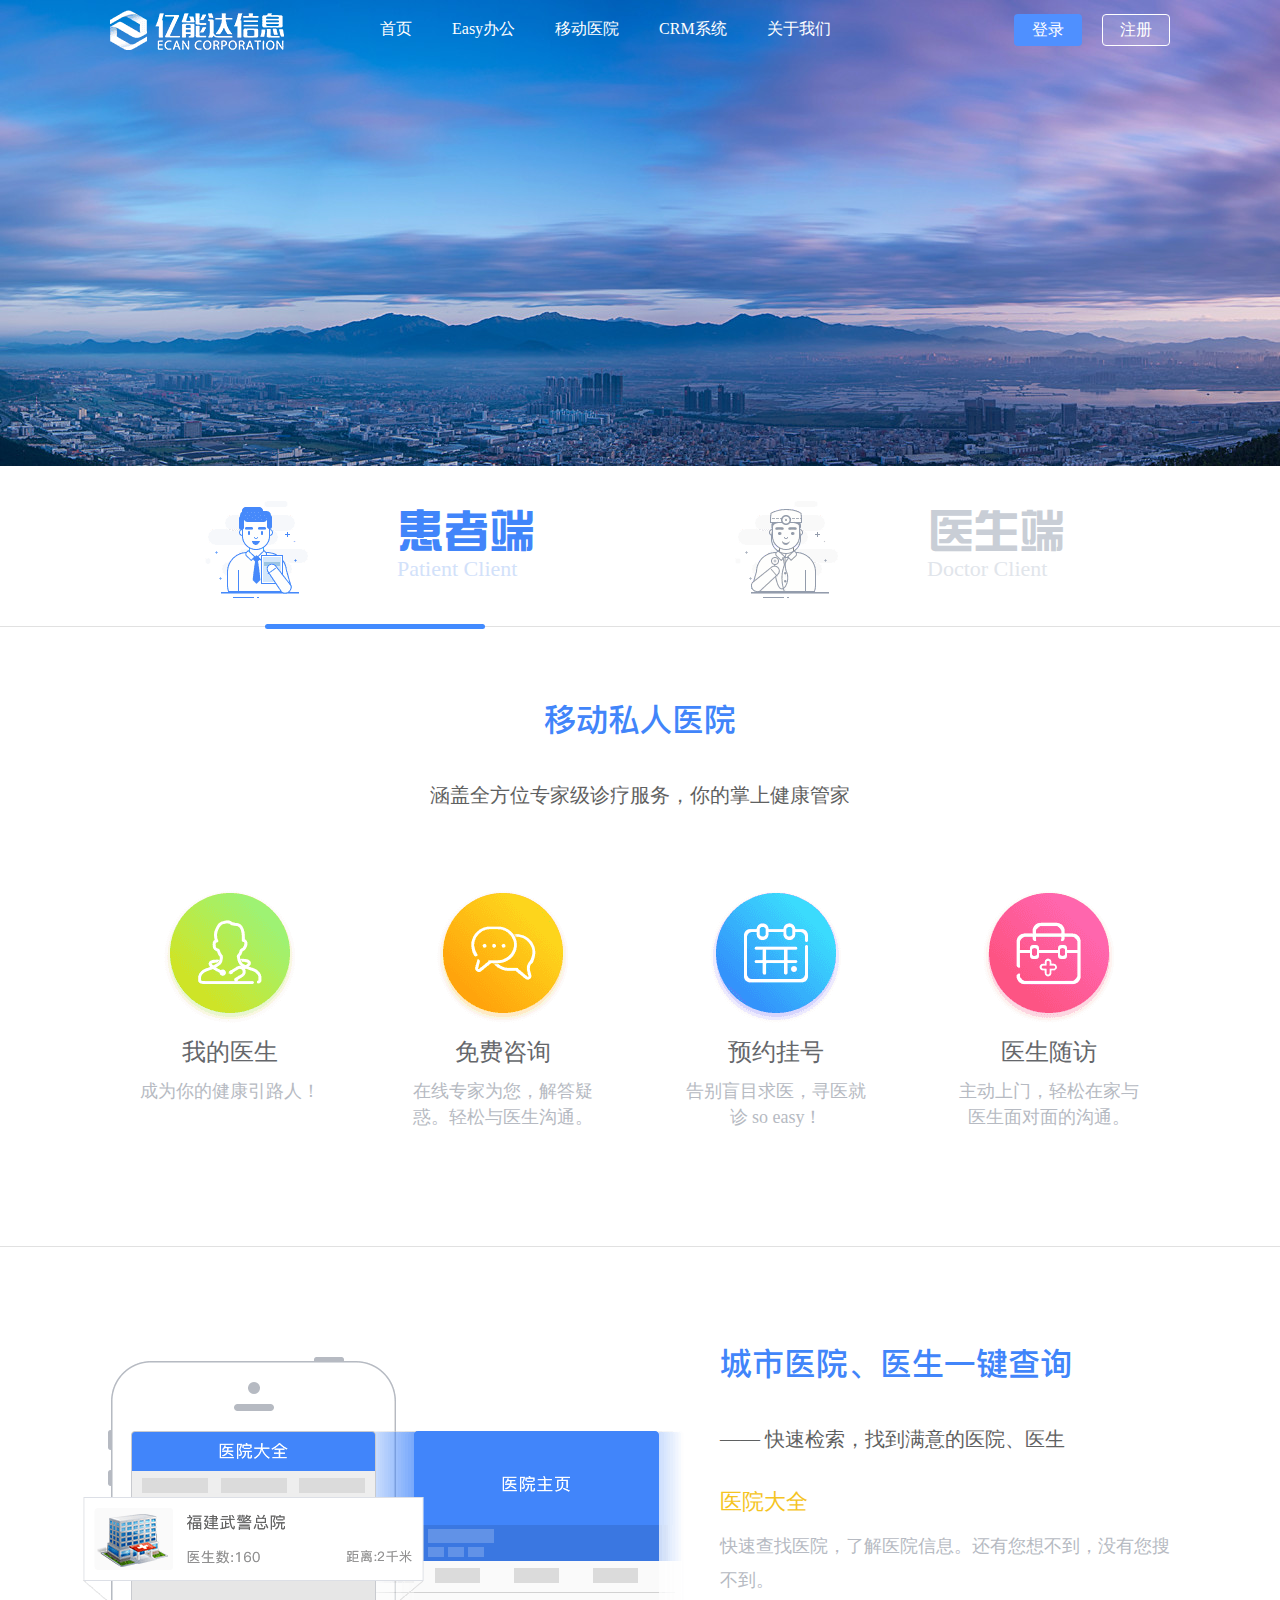
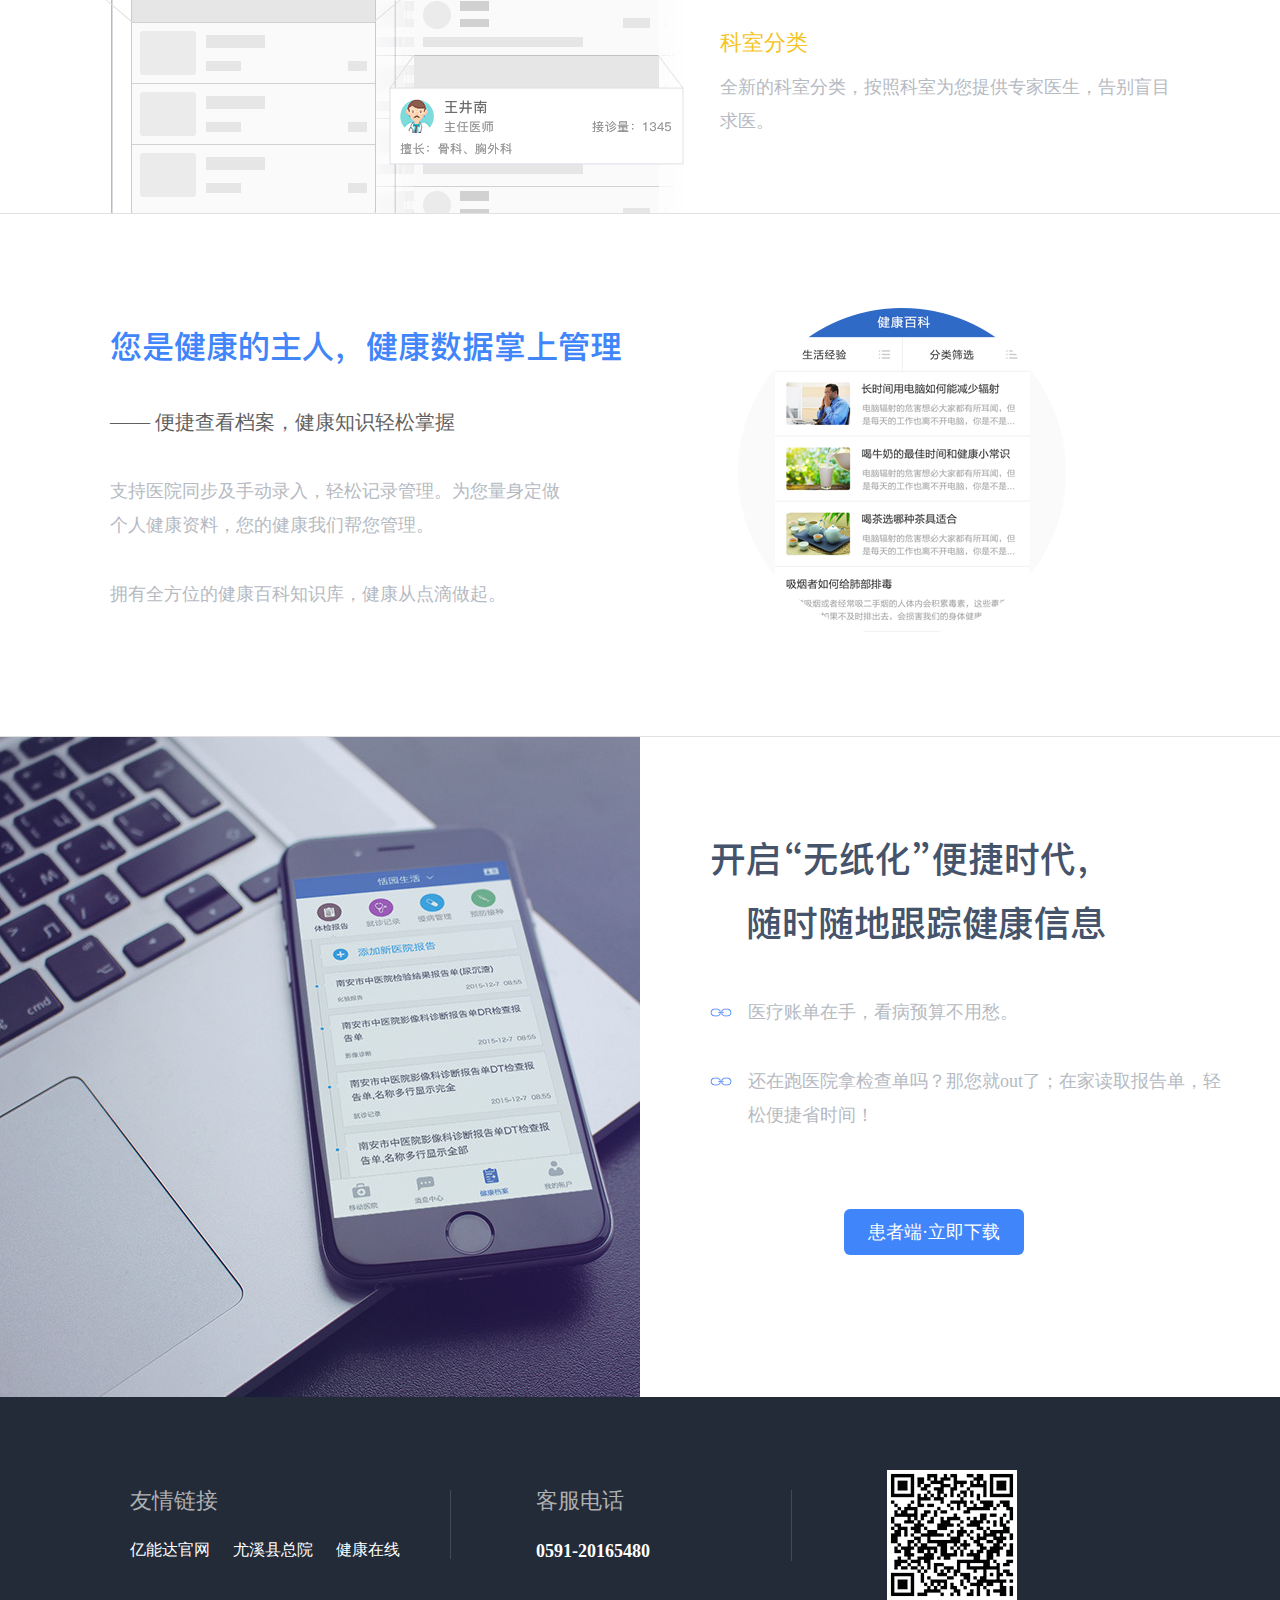
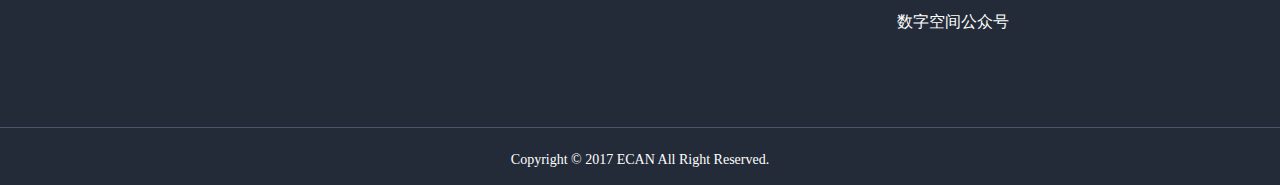
<file: index.html>
<!DOCTYPE html>
<html>
	<head>
		<meta charset="utf-8" />
		<title></title>
		<link rel="stylesheet" href="v0.1/lib/banner/banner.css"/>
		<link rel="stylesheet" href="v0.1/css/reset.css" />
		<link rel="stylesheet" href="v0.1/css/style.css" />
		<link rel="stylesheet" href="v0.1/lib/tab-switch/tab-switch.css" />
	</head>
	<body>
		<div class="header">
			<a href="#"><div class="logo floatleft"></div></a>
			<ul class="nav floatleft">
				<li class="floatleft"><a href="#">首页</a></li>
				<li class="floatleft"><a href="#">Easy办公</a></li>
				<li class="floatleft"><a href="#">移动医院</a></li>
				<li class="floatleft"><a href="#">CRM系统</a></li>
				<li class="floatleft"><a href="#">关于我们</a></li>
				<li class="clearfix"></li>
			</ul>
			<div class="regbtngroup btngroup">				
				<a class="btn regbtn floatright" href="#">注册</a>
				<ul class="regbtn_sel btn_sel">
					<li><div class="triangle-up"></div></li>
					<li class="firstli"><a class="firsta" pages="ydyy_reg">移动医院</a></li>
					<li><a style="border: none;" pages="easy_reg">Easy办公</a></li>
				</ul>
			</div>
			<div class="logbtngroup btngroup">				
				<a class="btn logbtn floatright" href="#">登录</a>
				<ul class="logbtn_sel btn_sel">
					<li><div class="triangle-up"></div></li>
					<li class="firstli"><a class="firsta" pages="ydyy_log">移动医院</a></li>
					<li><a style="border: none;" pages="easy_log">Easy办公</a></li>
				</ul>
			</div>
			
			
		</div>
		<div class="banner">
			<ul class="list">
			    <li style="display: list-item;" class="bg1">
				    <a href="#" target="_blank">
					    <img class="banner_bg" src="v0.1/img/banner_bg_01.jpg"/>
				    </a>
			    </li>
			    <li style="display: list-item;" class="bg1">
				    <a href="#" target="_blank">
					    <img class="banner_bg" src="v0.1/img/banner_bg_02.jpg"/>
				    </a>
			    </li>
			    <li style="display: list-item;" class="bg1">
				    <a href="#" target="_blank">
					    <img class="banner_bg" src="v0.1/img/banner_bg_03.jpg"/>
				    </a>
			    </li>
			    <li style="display: list-item;" class="bg1">
				    <a href="#" target="_blank">
					    <img class="banner_bg" src="v0.1/img/banner_bg_04.jpg"/>
				    </a>
			    </li>
			</ul>
			<div style="position: relative;">
				<ul class="btn"></ul>
			</div>	
		</div>
		<div class="main">
			<div class="page-sel">
				<div class="center">
					<input type="radio" id="tab1" name="tab-control" checked>
					<input type="radio" id="tab2" name="tab-control">
					<label class="block floatleft" for="tab1" role="button" contentname="ct-p">
						<div class="item page-patient">
							<div class="img"></div>
							<div class="word user-select">
								<h1>患者端</h1>
								<h2>Patient Client</h2>
							</div>
						</div>
					</label>
					<label class="block floatleft" for="tab2" role="button" contentname="ct-d">
						<div class="item page-doctor">
							<div class="img"></div>
							<div class="word user-select">
								<h1>医生端</h1>
								<h2>Doctor Client</h2>
							</div>
						</div>
					</label>
					<div class="clearfix"></div>
					<div class="slider"><div class="indicator"></div></div>
				</div>
			</div>
			<div class="ct-p">
				<div class="content ct-p-01">
					<h1>移动私人医院</h1>
					<h2>涵盖全方位专家级诊疗服务，你的掌上健康管家</h2>
					<div class="bk-group center">
						<div class="block bk-01 floatleft">
							<div class="img"></div>
							<h3>我的医生</h3>
							<h4>成为你的健康引路人！</h4>
						</div>
						<div class="block bk-02 floatleft">
							<div class="img"></div>
							<h3>免费咨询</h3>
							<h4>在线专家为您，解答疑惑。轻松与医生沟通。</h4>
						</div>
						<div class="block bk-03 floatleft">
							<div class="img"></div>
							<h3>预约挂号</h3>
							<h4>告别盲目求医，寻医就诊 so easy！</h4>
						</div>
						<div class="block bk-04 floatleft" style="margin-right: 0;">
							<div class="img"></div>
							<h3>医生随访</h3>
							<h4>主动上门，轻松在家与医生面对面的沟通。</h4>
						</div>
						<div class="clearfix"></div>
					</div>
				</div>
				<div class="content ct-p-02">
					<div class="center">
						<div class="img floatleft"></div>
						<div class="floatright" style="margin-top: -16px;">
							<h1>城市医院、医生一键查询</h1>
							<h2>—— 快速检索，找到满意的医院、医生</h2>
							<h3>医院大全</h3>
							<h4>快速查找医院，了解医院信息。还有您想不到，没有您搜不到。</h4>
							<h3>科室分类</h3>
							<h4>全新的科室分类，按照科室为您提供专家医生，告别盲目求医。</h4>
						</div>
						<div class="clearfix"></div>
					</div>
				</div>
				<div class="content ct-p-03">
					<div class="center">	
						<div class="floatleft" style="margin-top: 40px;">
							<h1>您是健康的主人，健康数据掌上管理</h1>
							<h2>—— 便捷查看档案，健康知识轻松掌握</h2>
							<h4>支持医院同步及手动录入，轻松记录管理。为您量身定做个人健康资料，您的健康我们帮您管理。</h4>
							<h4>拥有全方位的健康百科知识库，健康从点滴做起。</h4>
						</div>
						<div class="img floatright" style="margin-top: 24px;"></div>
						<div class="clearfix"></div>
					</div>
				</div>
				<div class="content ct-p-04">	
					<div class="img floatleft"></div>
					<div class="floatleft" style="margin-top: 90px;margin-left: 70px;">
						<h1>开启“无纸化”便捷时代，<br />&nbsp;&nbsp;&nbsp;	随时随地跟踪健康信息</h1>
						<span class="floatleft"></span><h4 class="floatleft">医疗账单在手，看病预算不用愁。</h4>
						<span class="floatleft clearfix"></span><h4 class="floatleft">还在跑医院拿检查单吗？那您就out了；在家读取报告单，轻松便捷省时间！</h4>
						<div class="clearfix"></div>
						<a class="dload-btn" href="#">患者端·立即下载</a>
					</div>					
					<div class="clearfix"></div>
				</div>
			</div>
			<div class="ct-d">
				<div class="content ct-d-01">
					<h1>移动掌上诊所</h1>
					<h2>为您与患者营造一个便捷的就诊模式</h2>
					<div class="block user-select">
						<input type="radio" id="btn1" name="btn-control" checked>
						<input type="radio" id="btn2" name="btn-control" >
						<label class="item floatleft" for="btn1" role="button" imgname="dialog_gy">公益会诊</label>
						<label class="item floatleft" for="btn2" role="button" imgname="dialog_zx">在线会诊</label>
						<div class="clearfix"></div>
						<div class="slider"><div class="indicator"></div></div>
					</div>
					<div class="img"></div>
				</div>
				<div class="content ct-d-02">
					<div class="center">
						<div class="img floatright"></div>
						<div class="floatleft" style="margin-top: 16px;">
							<h1>与你的患者“长相厮守”</h1>
							<h2 style="width: 380px;line-height: 38px;">—— 成为签约医生，制定随访计划，患者病情轻松跟踪。</h2>
							<h3>签约医生</h3>
							<h4>解决患者难跟的问题，更好服务患者，赢取更多口碑。</h4>
							<h3>随访计划</h3>
							<h4>帮助您轻松掌握患者的病态，提高服务品质。</h4>
						</div>
						<div class="clearfix"></div>
					</div>
				</div>
				<div class="content ct-d-03">
					<div class="center">
						<div class="img floatleft"></div>
						<div class="floatright" style="margin-top: 16px;">
							<h1>“多点”医院</h1>
							<h2>—— “多个”执业地点，实时查看最新医疗动态</h2>
							<h4>支持医院信息实时推送，了解医院动态。</h4>
							<h4>医生可选择“多个”执业地点，接触更多类型的患者，提升知名度。</h4>
						</div>
						<div class="clearfix"></div>
						<a class="dload-btn" href="#">医生端·立即下载</a>
					</div>
				</div>
			</div>
		</div>
		<div class="footer">
			<div class="center">				
				<div class="block floatleft">
					<h1>友情链接</h1>
					<a class="link" href="#">亿能达官网</a>
					<a class="link" href="#">尤溪县总院</a>
					<a class="link" href="#">健康在线</a>
				</div>
				<div class="block floatleft">
					<h1 style="margin-left: 65px;">客服电话</h1>
					<span style="margin-left: 65px;">0591-20165480</span>
				</div>

				<div class="block floatleft" style="border: 0;">
					<div class="qcode"></div>
					<h2>数字空间公众号</h2>
				</div>
				<div class="clearfix"></div>
			</div>
			<hr />
			<h3>Copyright &copy; 2017 ECAN All Right Reserved.</h3>
		</div>
		<iframe class="login-iframe" src=""></iframe>
		<script src="http://apps.bdimg.com/libs/jquery/1.8.2/jquery.min.js"></script>
		<script type="text/javascript" src="v0.1/lib/tab-switch/tab-switch.js" ></script>
		<script type="text/javascript" src="v0.1/js/css-control.js" ></script>
		<script type="text/javascript" src="v0.1/js/page-control.js" ></script>
		<script type="text/javascript" src="v0.1/lib/banner/banner.js" ></script>
	</body>
</html>
</file>
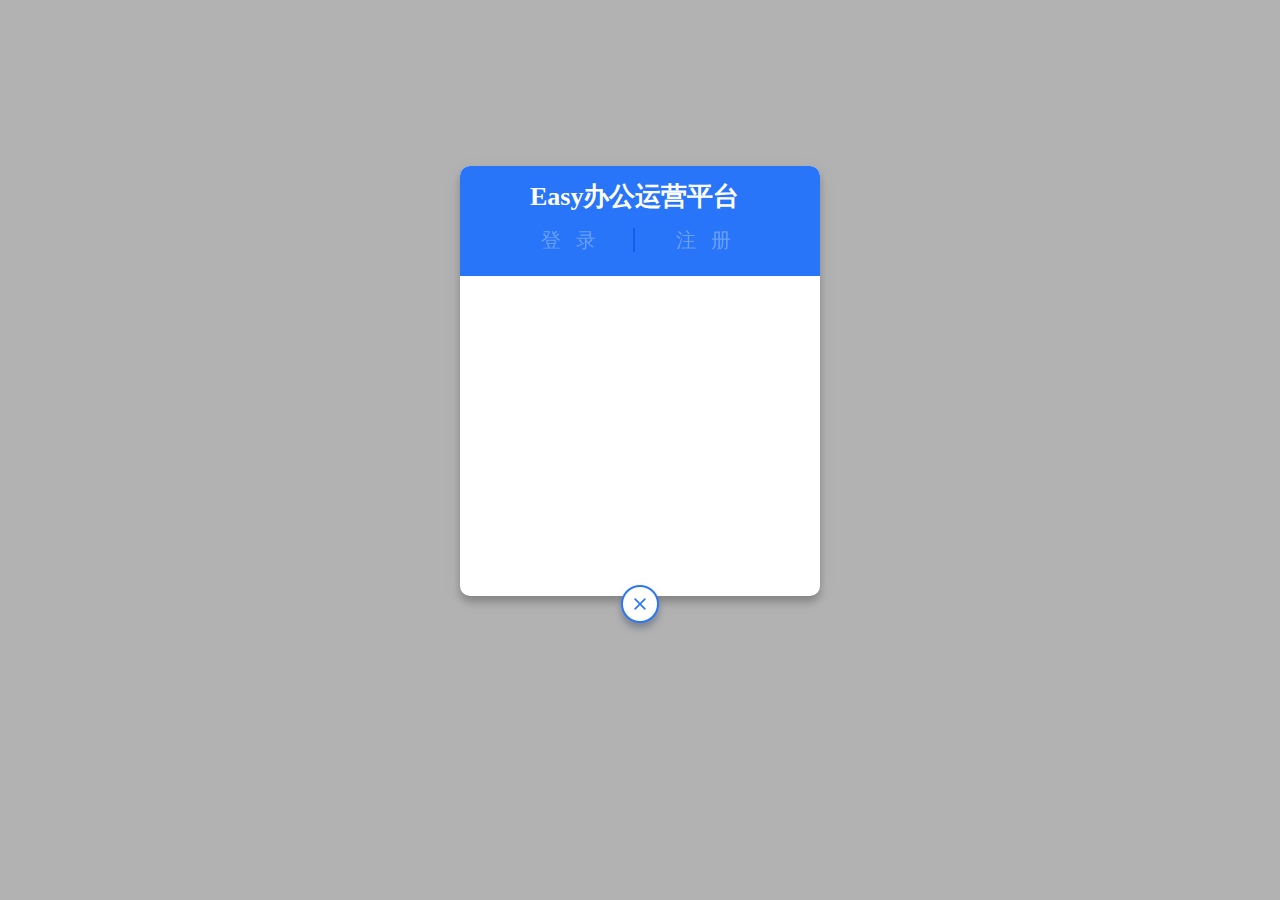
<file: login_easywork.html>
<!DOCTYPE html>
<html>
	<head>
		<meta charset="UTF-8">
		<title></title>
		<link rel="stylesheet" href="v0.1/lib/login/login.css" />
		<link rel="stylesheet" href="v0.1/css/reset.css" />
	</head>
	<body>
		<div class="login-wrap">
			<div class="block"></div>
			<div class="close"></div>
			<span style="margin-left: -110px;">Easy办公运营平台</span>
			<div class="login-html">		
				<input id="tab-1" type="radio" name="tab" class="sign-in"><label for="tab-1" class="tab login" pagename="login">登&nbsp;&nbsp;&nbsp;录</label>
				<input id="tab-2" type="radio" name="tab" class="sign-up"><label for="tab-2" class="tab reg" pagename="reg">注&nbsp;&nbsp;&nbsp;册</label>
				<div class="login-form">
					<form>
						<div class="sign-in-htm">
							<div class="group">
								<label for="user" class="label">用户名/电子邮箱</label>
								<input id="user" type="text" class="input">
							</div>
							<div class="group">
								<label for="pass" class="label">密码</label>
								<input id="pass" type="password" class="input" data-type="password">
							</div>
							<div class="group">
								<input id="check" type="checkbox" class="check" checked>
								<label for="check"><span class="icon"></span>保持登录状态</label>
							</div>
							<div class="group">
								<input type="submit" class="button" value="确定">
							</div>
							<div class="foot-lnk">
								<a href="#forgot">忘记密码？</a>
							</div>
						</div>
					</form>
					<form>
						<div class="sign-up-htm">
							<div class="group">
								<label for="user" class="label">用户名</label>
								<input id="user" type="text" class="input">
							</div>
							<div class="group">
								<label for="pass" class="label">密码</label>
								<input id="pass" type="password" class="input" data-type="password">
							</div>
							<div class="group">
								<label for="pass" class="label">二次确认密码</label>
								<input id="pass" type="password" class="input" data-type="password">
							</div>
							<div class="group">
								<label for="pass" class="label">电子邮箱</label>
								<input id="pass" type="text" class="input">
							</div>
							<div class="group">
								<input type="submit" class="button" value="确定">
							</div>
							<div class="foot-lnk">
								<label class="reged" for="tab-1">已经注册？</a>
							</div>
						</div>
					</form>
				</div>
			</div>
		</div>
		<script src="http://apps.bdimg.com/libs/jquery/1.8.2/jquery.min.js"></script>
		<script>
			$("body",parent.document).css({"overflow-y":"hidden"});
			$(".login-html .tab").click(function(){
				if($(this).attr("pagename")=="reg"){
					$(".login-wrap").css("height",555+"px");
				}else{
					$(".login-wrap").css("height",430+"px");
				}
			});
			$(".login-html .reged").click(function(){
				$(".login-wrap").css("height",430+"px");
			});
		</script>
		<!--[if lte IE 9]>
		  	<script src="v0.1/lib/login/login_ie9.js"></script>
		<![endif]-->
	</body>
</html>
</file>
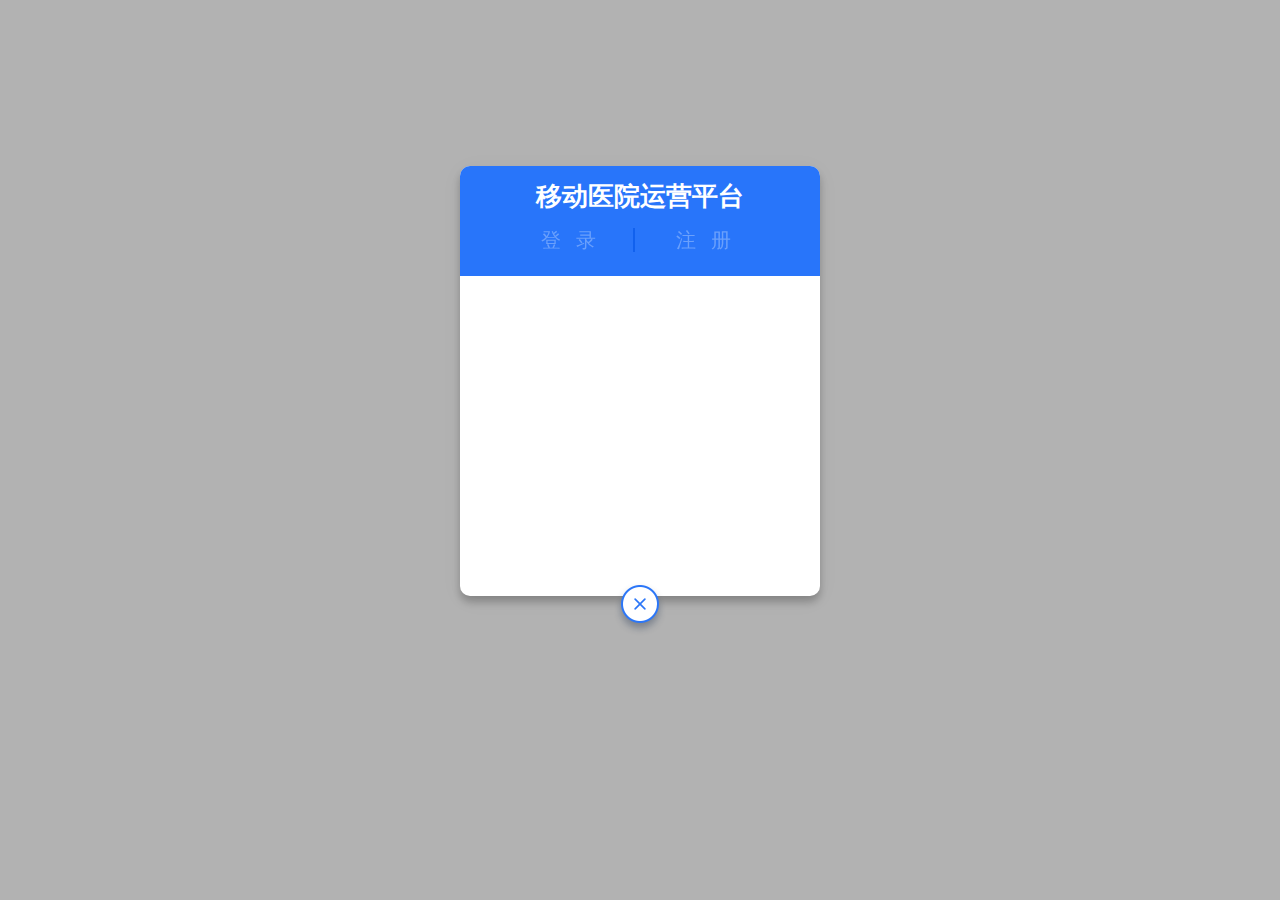
<file: login_ydyy.html>
<!DOCTYPE html>
<html>
	<head>
		<meta charset="UTF-8">
		<title></title>
		<link rel="stylesheet" href="v0.1/lib/login/login.css" />
		<link rel="stylesheet" href="v0.1/css/reset.css" />
	</head>
	<body>
		<div class="login-wrap">
			<div class="block"></div>
			<div class="close"></div>
			<span>移动医院运营平台</span>
			<div class="login-html">
				<input id="tab-1" type="radio" name="tab" class="sign-in"><label for="tab-1" class="tab login" pagename="login">登&nbsp;&nbsp;&nbsp;录</label>
				<input id="tab-2" type="radio" name="tab" class="sign-up"><label for="tab-2" class="tab reg" pagename="reg">注&nbsp;&nbsp;&nbsp;册</label>
				<div class="login-form">
					<form>
						<div class="sign-in-htm">
							<div class="group">
								<label for="user" class="label">用户名/电子邮箱</label>
								<input id="user" type="text" class="input">
							</div>
							<div class="group">
								<label for="pass" class="label">密码</label>
								<input id="pass" type="password" class="input" data-type="password">
							</div>
							<div class="group">
								<input id="check" type="checkbox" class="check" checked>
								<label for="check"><span class="icon"></span>保持登录状态</label>
							</div>
							<div class="group">
								<input type="submit" class="button" value="确定">
							</div>
							<div class="foot-lnk">
								<a class="forgot" href="#forgot">忘记密码？</a>
							</div>
						</div>
					</form>
					<form>
						<div class="sign-up-htm">
							<div class="group">
								<label for="user" class="label">用户名</label>
								<input id="user" type="text" class="input">
							</div>
							<div class="group">
								<label for="pass" class="label">密码</label>
								<input id="pass" type="password" class="input" data-type="password">
							</div>
							<div class="group">
								<label for="pass" class="label">二次确认密码</label>
								<input id="pass" type="password" class="input" data-type="password">
							</div>
							<div class="group">
								<label for="pass" class="label">电子邮箱</label>
								<input id="pass" type="text" class="input">
							</div>
							<div class="group">
								<input type="submit" class="button" value="确定">
							</div>
							<div class="foot-lnk">
								<label class="reged" for="tab-1">已经注册？</a>
							</div>
						</div>
					</form>
				</div>
			</div>
		</div>
		<script src="http://apps.bdimg.com/libs/jquery/1.8.2/jquery.min.js"></script>

		<script>
			$("body",parent.document).css({"overflow-y":"hidden"});
			$(".login-html .tab").click(function(){
				if($(this).attr("pagename")=="reg"){
					$(".login-wrap").css("height",555+"px");
				}else{
					$(".login-wrap").css("height",430+"px");
				}
			});
			$(".login-html .reged").click(function(){
				$(".login-wrap").css("height",430+"px");
			});
		</script>
		
	</body>
</html>
</file>
<file: v0.1/lib/banner/banner.css>
@charset "utf-8";
/* CSS Document */
body,div,p,h1,h2,h3,h4,h5,h6,ul,ol,li,dl,dd,dt,img,form{ padding:0px; margin:0px; border:0; font-size:12px;}
h1,h2,h3,h4,h5,h6 { font-size:12px; font-weight:100;}
select{ padding:0px; margin:0px; overflow:scroll;}
td,tr,td { font-size:12px;}
ul,ol li{ list-style:none;}
input { padding:0px; margin:0px;}
.left { float:left;}
.right { float:right;}
.clear { clear:both; font-size:0px; height:0px; overflow:hidden;}
a:link, a:visited { text-decoration:none;}
/*a:hover { text-decoration:underline;}*/
a:focus { outline:none;}
a { text-decoration:none; blr:expression(this.onFocus=this.blur());}

/*广告*/
.banner{position:relative;}
.banner .list{ width: 100%;height: 466px; overflow:hidden; position:relative; z-index:1;}
.banner .list li{ width: 100%;height: 466px; position:absolute; left:0px; top:0px; display:none;}
.banner .list li a{ width: 100%; margin:0 auto; position:relative; display:block; overflow:hidden; height: 466px;}
.banner .list li a:hover{ text-decoration:none;}
/*.banner .list li.bg1{ }*/
/*.banner .list li.bg1 .text1{ position: absolute;z-index: -1;left: 50%;bottom:-80%;margin-left: -515px; z-index:10;}
.banner .list li.bg1 .text1.hover{ animation:img3_1 1s ease; -webkit-animation:img3_1 1s ease;}*/
@keyframes img3_1 {
	0% {
		bottom:-100%;
	}
	100% {
		bottom:-80%;
	}
}

@-webkit-keyframes img3_1 {
	0% {
		bottom:-100%;
	}
	100% {
		bottom:-80%;
	}
}

/*小按钮*/
.banner .btn{position:absolute; bottom:22px;left: 50%;margin-left:-44px;z-index:100;}
.banner .btn li{ margin-left: 12px; background: #b8b8b6;text-indent: -999em; float: left; width: 10px; height: 10px; cursor: pointer;border-radius: 50%;}
.banner .btn li.hover{ background: #fff; }

.banner .list li.bg2{ /*background:#0ecbc9;*/}

.banner .list li.bg3{ /*background:#ffc028;*/}

.banner .list li.bg4{ /*background:#ff7575;*/}
</file>
<file: v0.1/css/style.css>
@font-face {
    font-family: "baiduZY";
    src: url("../lib/font-family/BDZongYi-A001/BDZongYi-A001.eot"); /* IE9 */
    src: url("../lib/font-family/BDZongYi-A001/BDZongYi-A001.eot?#iefix") format("embedded-opentype"), /* IE6-IE8 */
		 url("../lib/font-family/BDZongYi-A001/BDZongYi-A001.woff") format("woff"), /* chrome, firefox */
		 url("../lib/font-family/BDZongYi-A001/BDZongYi-A001.ttf") format("truetype"), /* chrome, firefox, opera, Safari, Android, iOS 4.2+ */
		 url("../lib/font-family/BDZongYi-A001/BDZongYi-A001.svg#BDZongYi-A001") format("svg"); /* iOS 4.1- */
    font-style: normal;
    font-weight: normal;
}

@font-face {
    font-family: "pingfangBold";
    src: url("../lib/font-family/PingFangBold/PingFang SC Bold.eot"); /* IE9 */
    src: url("../lib/font-family/PingFangBold/PingFang SC Bold.eot?#iefix") format("embedded-opentype"), /* IE6-IE8 */
		 url("../lib/font-family/PingFangBold/PingFang SC Bold.woff") format("woff"), /* chrome, firefox */
		 url("../lib/font-family/PingFangBold/PingFang SC Bold.ttf") format("truetype"), /* chrome, firefox, opera, Safari, Android, iOS 4.2+ */
		 url("../lib/font-family/PingFangBold/PingFang SC Bold.svg#PingFangBold") format("svg"); /* iOS 4.1- */
    font-style: normal;
    font-weight: normal;
}

.center{position:relative;margin-left: auto;margin-right: auto;max-width:1060px;width:1060px;}

.header{position:absolute;height: 60px;z-index: 100;left: 50%;margin-left: -530px;width: 1060px;}
.header .logo{background: url(../img/img_group.png) -10px -10px no-repeat;width: 174px;height: 40px;margin: 10px 0px;}
.nav{margin-left: 96px;}
.nav li{line-height: 60px;}
.nav li a{font-size: 16px;line-height: 16px;margin-right: 40px;color: #fff;padding-bottom: 8px;}
.nav li a:hover,.nav .a-sel{border-bottom: 2px solid #fff;}


.regbtngroup,.logbtngroup{position: relative;top: 0;right: 0;}
.regbtn_sel{position:absolute;right:0;top:52px;margin-right:-11px;border-radius: 4px;padding-top: 8px;overflow: hidden;display: none;}
.logbtn_sel{position:absolute;right:88px;top:52px;margin-right:-11px;border-radius: 4px;padding-top: 8px;overflow: hidden;display: none;}

.btn_sel li{background-color: #fff;cursor: pointer;}
.btn_sel .firstli{border-top-left-radius: 4px;border-top-right-radius: 4px;}
.btn_sel li a{display:block;font-size: 15px;line-height: 15px;padding:10px 12px;color: #4185fa;border-bottom: 1px solid #e8e8e8;text-align: center;}
.btn_sel li:hover{background-color: #4185fa;}
.btn_sel li:hover a{color: #fff;}
.triangle-up{position:absolute;top:0px;right:36px;width:0;height:0;border-left: 6px solid transparent;border-right: 6px solid transparent;border-bottom: 8px solid #fff;}

.header .btn{font-size: 16px;line-height: 16px;display:block;color: #fff;border-radius: 4px;padding: 8px 18px;margin: 14px 0px;}
.header .logbtn{background-color: #4f90ff;}
.header .regbtn{border: 1px solid #fff;padding: 7px 17px;margin-left: 20px;background-color: rgba(255,255,255,0.1);}
.banner{position:relative;width: 100%;height:466px;overflow: hidden;}
.banner img{position: relative;left: 50%;margin-left: -960px;}

.page-sel{height: 160px;border-bottom: 1px solid #e1e1e1;color: #000000;}
.page-sel .block{position:relative;width: 530px;cursor: pointer;}
.page-sel .item{position:relative;width: 380px;height:160px;left: 50%;margin-left: -190px;}
.item .img{position:absolute;top:50%;margin-top:-45px;left:20px;width: 103px;height: 97px;}
.item .word{position:absolute;top:50%;margin-top:-40px;right: 30px;}
/*默认未选中状态*/
.item h1{font-family: "baiduZY";font-size:46px;color: #c9ced6;}/*4185fa*/
.item h2{font-size: 22px;color: #e1e5eb;line-height: 22px;}/*d2e1fa*/
.page-patient .img{background: url(../img/img_group.png) -123px -60px no-repeat;}
.page-doctor .img{background: url(../img/img_group.png) -349px -60px no-repeat;}


.content{padding: 70px 0px 90px 0px;border-bottom: 1px solid #e1e1e1;}
.content h1{font-family: "pingfangBold";font-size: 32px;color: #4185fa;margin-bottom: 40px;}
.content h2{font-size: 20px;color: #5f6161;}

.ct-p-01 h1,.ct-p-01 h2,.ct-d-01 h1,.ct-d-01 h2{text-align: center;}
.ct-p-01 .bk-group{margin-top: 57px;}
.ct-p-01 .block{width: 240px;height: 266px;background-color: #fff;padding-top: 24px;border-radius: 10px;margin-right: 33px;
-webkit-transition: all 0.33s ease-in;transition: all 0.33s ease-in;}
.ct-p-01 .block:hover{box-shadow: 0px -3px 6px 0px rgba(65, 133, 250, 0.12),0px 6px 12px 0px rgba(65, 133, 250, 0.12);}
.ct-p-01 .block .img{width: 134px;height: 134px;margin: auto;margin-bottom: 16px;}

.ct-p-01 .bk-01 .img{background: url(../img/img_group.png) -10px -167px;}
.ct-p-01 .bk-02 .img{background: url(../img/img_group.png) -154px -167px;}
.ct-p-01 .bk-03 .img{background: url(../img/img_group.png) -298px -167px;}
.ct-p-01 .bk-04 .img{background: url(../img/img_group.png) -442px -167px;}


.ct-p-01 h3{font-size: 24px;line-height:24px;color: #65676b;text-align: center;margin-bottom: 14px;}
.ct-p-01 h4{font-size: 18px;line-height:26px;color: #b6bac2;text-align: center;padding-left: 30px;padding-right: 30px;}


.ct-p-02 h2,.ct-p-03 h2,.ct-d-02 h2,.ct-d-03 h2{margin-bottom: 38px;}
.ct-p-02 h3,.ct-p-03 h3,.ct-d-02 h3,.ct-d-03 h3{font-size: 22px;line-height: 22px;color: #f5c422;margin-bottom: 16px;}
.ct-p-02 h4,.ct-p-03 h4,.ct-p-04 h4,.ct-d-02 h4,.ct-d-03 h4{font-size: 18px;line-height: 34px;color: #b6bac2;margin-bottom: 35px;width: 450px;}

.ct-p-02,.ct-d-02{padding: 110px 0px 130px 0px;}
.ct-p-02,.ct-d-02{padding-bottom: 0px;}
.ct-p-02 .img{background: url(../img/ct-p-02_img.png) no-repeat;width: 602px;height: 456px;margin-left: -28px;}

.ct-p-03 .img{background: url(../img/ct-p-03_img.png) no-repeat;width: 328px;height: 328px;margin-right: 104px;}

.ct-p-04{padding: 0;border: 0;}
.ct-p-04 h1{font-size: 36px;line-height: 64px;color: #45536b;}
.ct-p-04 h4{width: 480px;}
.ct-p-04 .img{background: url(../img/ct-p-04_img.jpg) no-repeat;width: 50%;height: 660px;overflow: hidden;}
.ct-p-04 span{display:inline-block;background: url(../img/img_group.png) -194px -10px no-repeat;width: 38px;height: 9px;margin-top: 13px;}

.dload-btn{display:inline-block;font-size: 18px;line-height: 18px;padding: 14px 24px;color: #fff;background-color: #4185fa;border-radius: 6px;margin-left:134px;margin-top: 42px;}

.ct-d-01 .block{background-color: #4185fa;width: 380px;border-radius: 6px;margin:40px auto 0px auto;}
.ct-d-01 .item{position:relative;font-size: 18px;line-height: 18px;padding: 15px 58px;color: #fff;z-index: 10;cursor: pointer;}

.ct-d-01 .img{background:url(../img/dialog_gy.png) no-repeat;width: 662px;height: 194px;margin:60px auto 0px auto;}

.ct-d-02 .img{background: url(../img/ct-d-02_img.png) no-repeat;width: 502px;height: 473px;}
.ct-d-03{border: 0;}
.ct-d-03 .img{background: url(../img/ct-d-03_img.png) no-repeat;width: 341px;height: 195px;margin-left: 57px;margin-top: 70px;}
.ct-d-03 .dload-btn{position:relative;left: 50%;margin-left: -94px;}

.footer{background-color: #232b38;padding: 93px 0px 0px 0px;}
.footer .block{width: 320px;border-right: 1px solid #404a5a;padding-left: 20px;margin-bottom: 90px;}
.footer h1{font-size: 22px;line-height:22px;color: #afb0b2;margin-bottom: 30px;}
.footer .link{display:inline-block;font-size: 16px;line-height: 16px;color: #fff;margin-right: 20px;}
.footer span{display:inline-block;font-size: 18px;line-height: 18px;font-weight: bold;color: #fff;}
.footer .qcode{background: url(../img/img_group.png) -462px -27px no-repeat;width: 130px;height: 130px;margin-left: 75px;margin-top: -20px;}
.footer h2{font-size: 16px;line-height: 16px;color:#fff;text-align: center;margin-left: -38px;margin-top: 14px;}
.footer hr{border:0;background-color:#49566b;height:1px;}
.footer h3{font-size: 14px;line-height: 50px;color: #fff;text-align: center;}

iframe{position: fixed;top:0;left:0;width: 100%;height:100%;z-index: 9999;display: none;}
</file>
<file: v0.1/lib/tab-switch/tab-switch.css>
.page-sel input[name="tab-control"] {display: none;}

.page-sel .slider{position: relative;width: 50%;margin-top:-2px;-webkit-transition: all 0.33s cubic-bezier(0.38, 0.8, 0.32, 1.07);transition: all 0.33s cubic-bezier(0.38, 0.8, 0.32, 1.07);}
.page-sel .slider .indicator{position: relative; width: 220px;max-width: 100%;margin: 0 auto;height: 5px;background: #428BFF;border-radius: 2.5px;}

.ct-p{display: block;}
.ct-d{display: none;}

.page-sel input[name="tab-control"]:nth-of-type(1):checked ~ label:nth-child(3){
	cursor: default;
}
.page-sel input[name="tab-control"]:nth-of-type(1):checked ~ label:nth-child(3) h1 {
	color: #4185fa;
}
.page-sel input[name="tab-control"]:nth-of-type(1):checked ~ label:nth-child(3) h2 {
	color: #d2e1fa;
}
.page-sel input[name="tab-control"]:nth-of-type(1):checked ~ label:nth-child(3) .img {
	background: url(../../img/img_group.png) -10px -60px no-repeat;
}
.page-sel input[name="tab-control"]:nth-of-type(1):checked ~ .ct-p{
	display: block;
}

.page-sel input[name="tab-control"]:nth-of-type(2):checked ~ label:nth-child(4){
	cursor: default;
}
.page-sel input[name="tab-control"]:nth-of-type(2):checked ~ label:nth-child(4) h1 {
	color: #4185fa;
}
.page-sel input[name="tab-control"]:nth-of-type(2):checked ~ label:nth-child(4) h2 {
	color: #d2e1fa;
}
.page-sel input[name="tab-control"]:nth-of-type(2):checked ~ label:nth-child(4) .img {
	background: url(../../img/img_group.png) -236px -60px no-repeat;
}
/*@media (max-width: 600px) {
  .page-sel input[name="tab-control"]:nth-of-type(2):checked ~ ul > li:nth-child(1) > label {
    background: rgba(0, 0, 0, 0.08);
  }
}*/

.page-sel input[name="tab-control"]:nth-of-type(1):checked ~ .slider {
  -webkit-transform: translateX(0%);
          transform: translateX(0%);
}
.page-sel input[name="tab-control"]:nth-of-type(2):checked ~ .slider {
  -webkit-transform: translateX(100%);
          transform: translateX(100%);
}


/*ct-d-01*/
.ct-d-01 input[name="btn-control"] {display: none;}
.ct-d-01 .slider{position: absolute;width: 188px;margin-top:-45px;margin-left:3px;-webkit-transition: all 0.33s cubic-bezier(0.38, 0.8, 0.32, 1.07);transition: all 0.33s cubic-bezier(0.38, 0.8, 0.32, 1.07);}
.ct-d-01 .slider .indicator{position: absolute;width:188px;max-width: 100%;margin: 0 auto;height: 42px;background: #fff;border-radius: 4px;}

.ct-d-01 input[name="btn-control"]:nth-of-type(1):checked ~ label:nth-child(3){
	cursor: default;
	color: #4185fa;
}
.ct-d-01 input[name="btn-control"]:nth-of-type(1):checked ~ label:nth-child(4){
	color: #fff;
}

.ct-d-01 input[name="btn-control"]:nth-of-type(2):checked ~ label:nth-child(4){
	cursor: default;
	color: #4185fa;
}
.ct-d-01 input[name="btn-control"]:nth-of-type(2):checked ~ label:nth-child(3){
	color: #fff;
}

.ct-d-01 input[name="btn-control"]:nth-of-type(1):checked ~ .slider {
  -webkit-transform: translateX(0%);
          transform: translateX(0%);
}
.ct-d-01 input[name="btn-control"]:nth-of-type(2):checked ~ .slider {
  -webkit-transform: translateX(99%);
          transform: translateX(99%);
}
</file>
<file: v0.1/lib/login/login.css>
body{
	margin:0;
	color:#6aa0fc;
	background:rgba(0,0,0,0.3);
	font:600 16px/18px 'Open Sans',sans-serif;
}
*,:after,:before{box-sizing:border-box}
.clearfix:after,.clearfix:before{content:'';display:table}
.clearfix:after{clear:both;display:block}
a{color:inherit;text-decoration:none;}
input, button {
  outline: none;
  border: none;
}
.login-wrap{
	width:100%;
	margin:auto;
	max-width:360px;
	min-height:430px;
	position:fixed;
	left: 50%;
	top: 50%;
	margin-left: -180px;
	margin-top: -284px;
	background: #fff;
	box-shadow:0 6px 8px 0 rgba(0,0,0,.24),0 4px 24px 0 rgba(0,0,0,.04);
	border-radius: 10px;
	/*overflow: hidden;*/
	z-index: 100;
	margin-bottom: 60px;
}
.login-html{
	width:100%;
	height:100%;
	position:absolute;
	padding:62px 44px 50px 44px;

}
.login-wrap > span{
	position: absolute;
	font-size: 26px;
	line-height: 26px;
	left: 50%;
	margin-left: -104px;
	margin-top: 18px;
	color: #fff;
	/*font-weight: normal;*/
}


.block{
	position: absolute;
	width: 100%;
	height: 110px;
	background: #2875fa;
	border-top-left-radius: 10px;
    border-top-right-radius: 10px;
}
.close{position:absolute;background: url(close.png) no-repeat;width: 54px;height: 54px;bottom:0;margin-bottom:-40px;left: 50%;margin-left: -27px;cursor:pointer;
}

.login-html .sign-in-htm,
.login-html .sign-up-htm{
	top:0;
	left:0;
	right:0;
	bottom:0;
	position:absolute;
	-webkit-transform:rotateY(180deg);
	        transform:rotateY(180deg);
	-webkit-backface-visibility:hidden;
	        backface-visibility:hidden;
	-webkit-transition:all .4s linear;
	        transition:all .4s linear;
}
.login-html .sign-in,
.login-html .sign-up,
.login-form .group .check{
	display:none;
	vertical-align: middle;
}
.login-html .tab,
.login-form .group .label,
.login-form .group .button{
	text-transform:uppercase;
}
.login-html .tab{
	font-size:20px;
	line-height: 20px;
	padding: 2px 37px;
	display:inline-block;
	cursor: pointer;
	font-weight: normal;
}
.login-html .login{
	/*margin-right: 10px;*/
	border-right:2px solid #1161ee;
}
.login-html .sign-in:checked + .tab,
.login-html .sign-up:checked + .tab{
	color:#fff;
	/*border-color:#f8f8f8;*/
}
.login-form{
	margin-top: 44px;
	position:relative;
	-webkit-perspective:1000px;
	        perspective:1000px;
	-webkit-transform-style:preserve-3d;
	        transform-style:preserve-3d;
}
.login-form .group{
	margin-bottom:12px;
}
.login-form .button{
	margin-top: 20px;
}
.login-form .group .label,
.login-form .group .input,
.login-form .group .button{
	width:100%;
	color:#323232;
	display:block;
}

.login-form .group .input,
.login-form .group .button{
	font-size: 16px;
	border:none;
	padding:8px 10px;
	border-radius:4px;
	background:#f0f0f0;
	/*margin-bottom: 20px;*/
}
.login-form .group input[data-type="password"]{
	text-security:circle;
	-webkit-text-security:circle;
}
.login-form .group .label{
	color:#aaa;
	font-size:15px;
	font-weight: normal;
	margin-bottom: 12px;
}
.login-form .group .button{
	background:#2875fa;
	color: #fff;
	font-size: 16px;
}
.login-form .group label .icon{
	width:15px;
	height:15px;
	border-radius:2px;
	position:relative;
	display:inline-block;
	background:#E8E8E8;
	margin-right: 12px;
	vertical-align: middle;
}
.login-form .group label .icon:before,
.login-form .group label .icon:after{
	content:'';
	width:10px;
	height:2px;
	background:#fff;
	position:absolute;
	-webkit-transition:all .2s ease-in-out 0s;
	        transition:all .2s ease-in-out 0s;
}
.login-form .group label .icon:before{
	left:3px;
	width:5px;
	bottom:6px;
	-webkit-transform:scale(0) rotate(0);
	    -ms-transform:scale(0) rotate(0);
	        transform:scale(0) rotate(0);
}
.login-form .group label .icon:after{
	top:6px;
	right:0;
	-webkit-transform:scale(0) rotate(0);
	    -ms-transform:scale(0) rotate(0);
	        transform:scale(0) rotate(0);
}
.login-form .group .check + label{
	font-weight: normal;
	font-size: 15px;
/*	margin-bottom: 44px;*/
}
.login-form .group .check:checked + label{
	color:#2875fa;
	font-weight: normal;
	font-size: 15px;
}

.login-form .group .check:checked + label .icon{
	background:#1161ee;
}
.login-form .group .check:checked + label .icon:before{
	-webkit-transform:scale(1) rotate(45deg);
	    -ms-transform:scale(1) rotate(45deg);
	        transform:scale(1) rotate(45deg);
}
.login-form .group .check:checked + label .icon:after{
	-webkit-transform:scale(1) rotate(-45deg);
	    -ms-transform:scale(1) rotate(-45deg);
	        transform:scale(1) rotate(-45deg);
}
.login-html .sign-in:checked + .tab + .sign-up + .tab + .login-form .sign-in-htm{
	-webkit-transform:rotate(0);
	    -ms-transform:rotate(0);
	        transform:rotate(0);
}
.login-html .sign-up:checked + .tab + .login-form .sign-up-htm{
	-webkit-transform:rotate(0);
	    -ms-transform:rotate(0);
	        transform:rotate(0);
}

.hr{
	height:1px;
	margin:40px 0 40px 0;
	background:#e8e8e8;
}
.foot-lnk{
	text-align:center;
	margin-top: 20px;
}
.foot-lnk label,.foot-lnk a{
	font-size: 15px;
	line-height: 15px;
	font-weight: normal;
	color: #8193b3;
	cursor: pointer;
}
</file>
